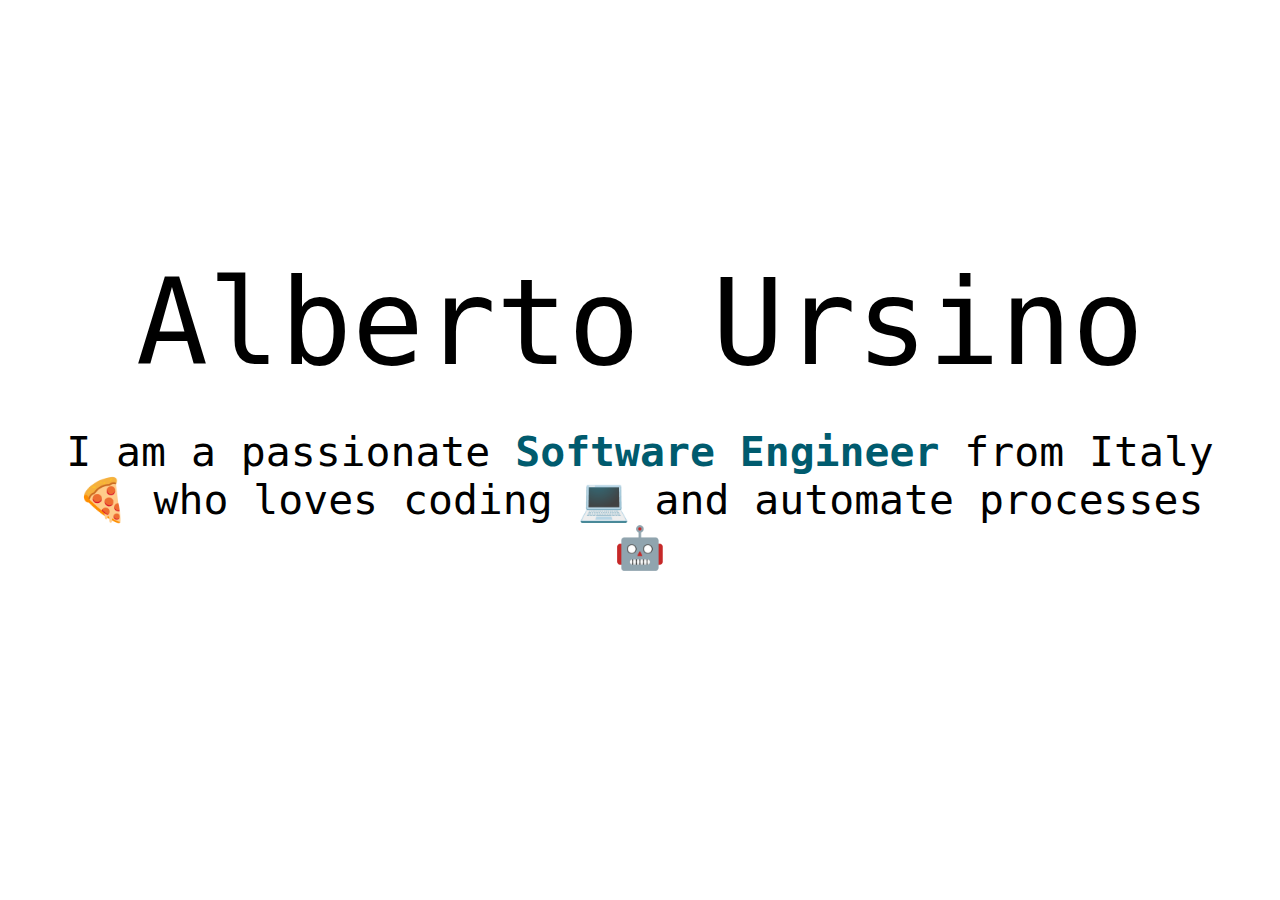
<file: index.html>
<!DOCTYPE html>

<html lang="en">
  <head>
    <meta charset="utf-8" />
    <meta name="viewport" content="width=device-width, initial-scale=1" />
    <title>Alberto Ursino</title>
    <link
      rel="shortcut icon"
      type="image/png"
      href="static/favicon/favicon.ico"
    />
    <link
      rel="stylesheet"
      href="https://cdnjs.cloudflare.com/ajax/libs/font-awesome/6.5.2/css/all.min.css"
      integrity="sha512-SnH5WK+bZxgPHs44uWIX+LLJAJ9/2PkPKZ5QiAj6Ta86w+fsb2TkcmfRyVX3pBnMFcV7oQPJkl9QevSCWr3W6A=="
      crossorigin="anonymous"
      referrerpolicy="no-referrer"
    />
    <link rel="stylesheet" href="static/styles/home.css" />
  </head>

  <body>
    <div class="header"></div>
    <div class="landing-page">
      <div class="title">Alberto Ursino</div>
      <div class="subtitle">
        I am a passionate
        <span style="color: var(--d); font-weight: bold"
          >Software Engineer</span
        >
        from Italy 🍕 who loves coding 💻 and automate processes 🤖
      </div>
      <div class="footer">
        <a
          class="github-color link"
          href="https://www.linkedin.com/in/alberto-ursino-8b3466161/"
          target="_blank"
          ><i class="fa-brands fa-linkedin"></i
        ></a>
        <a
          class="github-color link"
          href="https://github.com/albertoursino"
          target="_blank"
          ><i class="fa-brands fa-github"></i
        ></a>
        <a
          class="github-color link"
          href="https://www.instagram.com/albertoursino/"
          target="_blank"
          ><i class="fa-brands fa-instagram"></i
        ></a>
        <a
          class="github-color link"
          href="mailto:albertoursino98@gmail.com"
          target="_blank"
          ><i class="fa-solid fa-envelope"></i
        ></a>
      </div>
    </div>
  </body>
</html>
</file>
<file: static/styles/home.css>
:root {
  --a: #101011;
  --b: #ebebd3;
  --c: #da4167;
  --d: rgb(0, 91, 110);
  --e: rgb(0, 147, 177);
  --default-box-shadow: 10px 10px 20px 0px var(--b);
  --default-text-shadow: 10px 10px 20px var(--b);
  --default-border: solid 3px var(--b);
  height: 100%;
}

head {
  display: none;
}

/* https://greggod.medium.com/css-do-not-put-height-100-on-the-body-html-e36bda3551b3 */
body {
  background-color: white;
  font-family: monospace;
  margin: 0;
}

.landing-page {
  height: 100vh;
  align-content: center;
}

/* Header */

.header {
  position: fixed;
  top: 0;
  padding: 3vh 4vw 0 0;
  text-align: right;
}

.header a {
  margin: 0 1vw;
}

.header a:last-child {
  margin-right: 0;
}

/* Title */

.landing-page .title {
  font-size: calc(30px + 7vw);
  padding: 0 1rem;
  text-align: center;
  position: relative;
  line-break: normal;
  top: -4vh;
}

.subtitle {
  font-size: calc(12px + 2.3vw);
  text-align: center;
  position: relative;
  padding: 0 5vw;
}

/* Footer */

.footer {
  text-align: center;
  position: relative;
  top: 8rem;
}

.footer .link {
  font-size: calc(13px + 1.7vw);
  color: var(--a);
  margin: 0 20px;
  position: relative;
}

.icons {
  padding: 17px 0 0 0;
}

.icons i {
  margin: 0 10px;
}

a {
  font-size: clamp(25px, 3.5vw, 4rem);
  text-decoration: none;
}

.github-color {
  color: #2b3137;
}

.linkedin-color {
  color: #0a66c2;
}

.about-btn {
  position: absolute;
  right: 0;
  bottom: 0;
  padding: 0 4.2vw 2vh 0;
}

.about-btn i {
  cursor: pointer;
}

/* About Section */

.about {
  height: 100vh;
  padding: 13vh 10vw;
}

.section-title {
  cursor: default;
  font-size: clamp(30px, 4vw, 4rem);
  margin-bottom: 3vh;
}

.experience {
  display: flex;
  margin-bottom: 7vh;
}

.date {
  font-size: clamp(15px, 1.8vw, 2rem);
  padding-right: 3vw;
  white-space: nowrap;
}

.experience .content .title {
  font-size: clamp(15px, 1.8vw, 2rem);
  font-weight: 700;
  text-decoration: none;
}

.experience .content .title p {
  margin: 0 0.5vw 0 0;
  display: inline;
}

.experience .content .title i {
  transform: rotate(-45deg);
  transition: transform 0.3s;
}

.experience .content .title:hover i {
  transform: rotate(-45deg) translate(0.4vw, 0);
}

.notes {
  font-size: clamp(11px, 1.6vw, 2rem);
  margin-top: 1vh;
  margin-bottom: 1vh;
}

.skills {
  font-size: clamp(11px, 1.6vw, 2rem);
  font-weight: 700;
  color: var(--c);
}

/* Media rules */

@media screen and (max-width: 400px) {
  .title {
    line-break: anywhere !important;
  }
}
</file>
